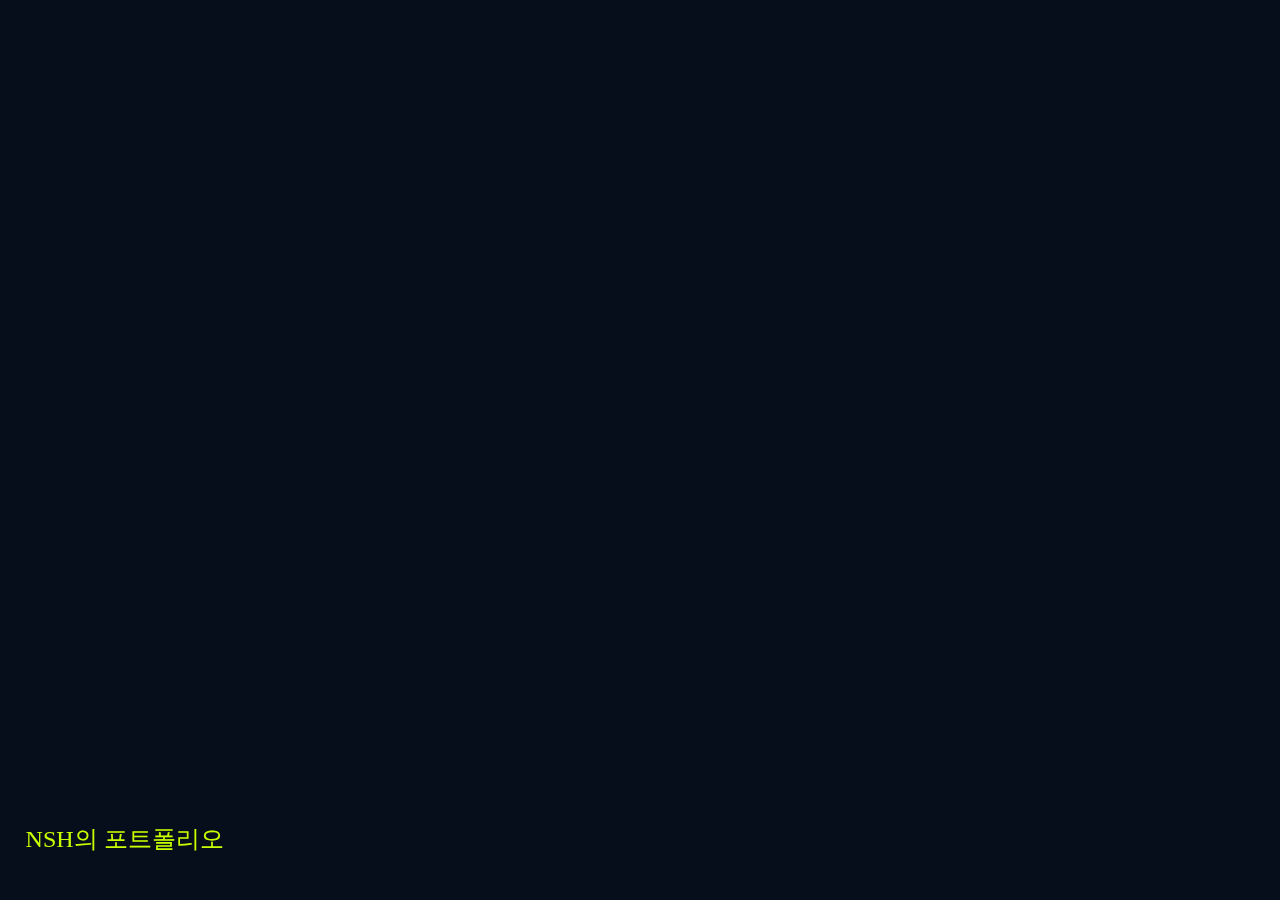
<file: index.html>
<!DOCTYPE html>
<html lang="ko">

<head>
  <meta charset="UTF-8">
  <meta http-equiv="X-UA-Compatible" content="IE=edge">
  <meta name="viewport" content="width=device-width, initial-scale=1.0">
  <meta name="description" content="상혁's 포트폴리오">
  <meta name="author" content="Nam Sanghyeok">
  <meta name="generator" content="HTML5">
  <title>문서창고</title>
  <meta property="og:type" content="website" />
  <meta property="og:site_name" content="포트폴리오 아텐츠_남상혁" />
  <meta property="og:title" content="HOME" />
  <meta property="og:description" content="예비기획자 NSH의 문서창고" />
  <meta property="og:image" content="./images/name_seo.png" />
  <!-- 아텐츠주소 대신 자신의 웹페이지 주소로 바꾸세요 -->
  <meta property="og:url" content="https://nshatentsproject.netlify.app/" />
  <meta property="twitter:card" content="summary" />
  <meta property="twitter:site" content="포트폴리오 아텐츠_남상혁" />
  <meta property="twitter:title" content="HOME" />
  <meta property="twitter:description" content="예비기획자 NSH의 문서창고" />
  <meta property="twitter:image" content="./images/name_seo.png" />
  <!-- 아텐츠주소 대신 자신의 웹페이지 주소로 바꾸세요 -->
  <meta property="twitter:url" content="https://nshatentsproject.netlify.app/" />
  <link rel="icon" href="/favicon.ico" />
  <link rel="stylesheet" href="./main.css">

  <link href="https://fonts.googleapis.com/css?family=Raleway&display=swap" rel="stylesheet">
  <!-- <script defer src="./main.js"></script> -->
</head>

<body>

  <div style="position: fixed; z-index: -1; width: 100%; height: 100%">
      <iframe width="100%" height="100%" src="https://www.youtube.com/embed/2R6gtTWmihE?loop=1&autoplay=1&mute=0&playlist=2R6gtTWmihE" title="YouTube video player" frameborder="0" allow="accelerometer; autoplay; clipboard-write; encrypted-media; gyroscope; picture-in-picture; web-share" allowfullscreen></iframe>
  </div>
  <div>
      <a href="/pages/mainpage.html">NSH의 포트폴리오</a>
  </div>

</body>

</html>
</file>
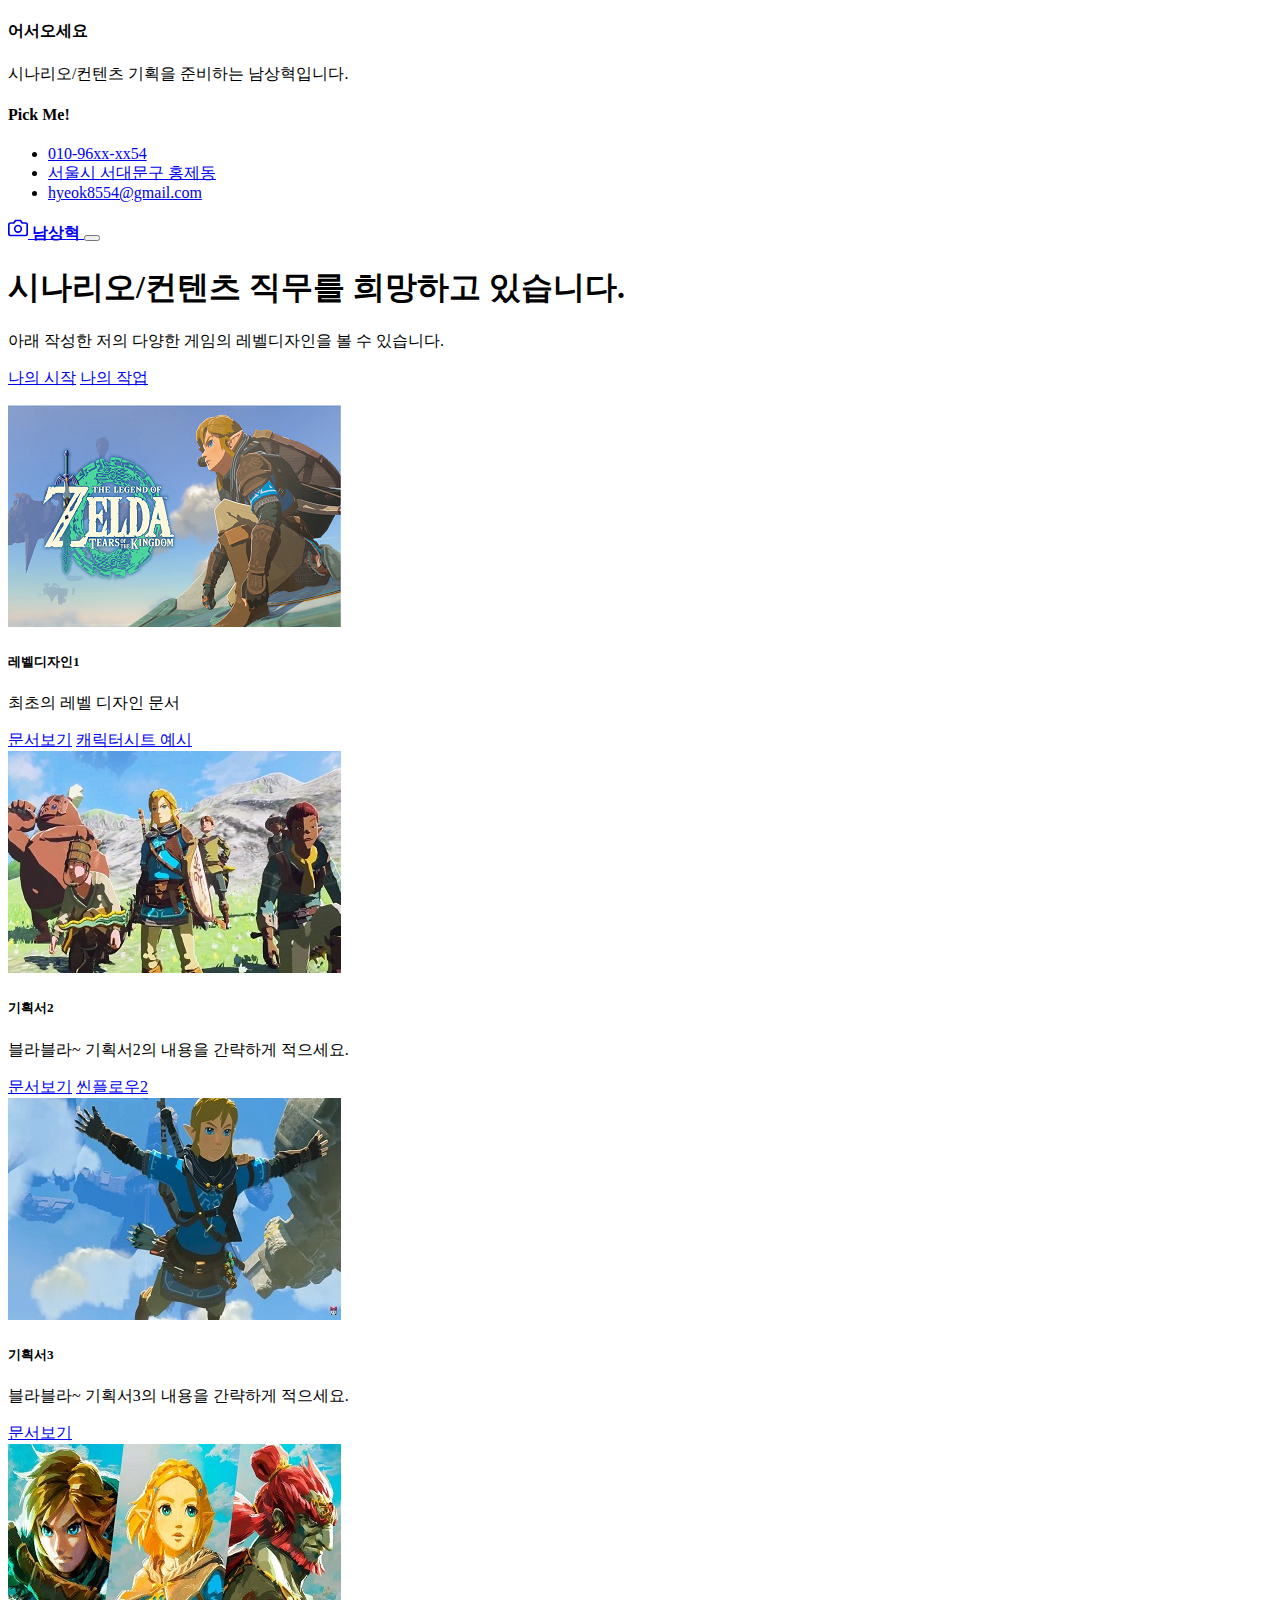
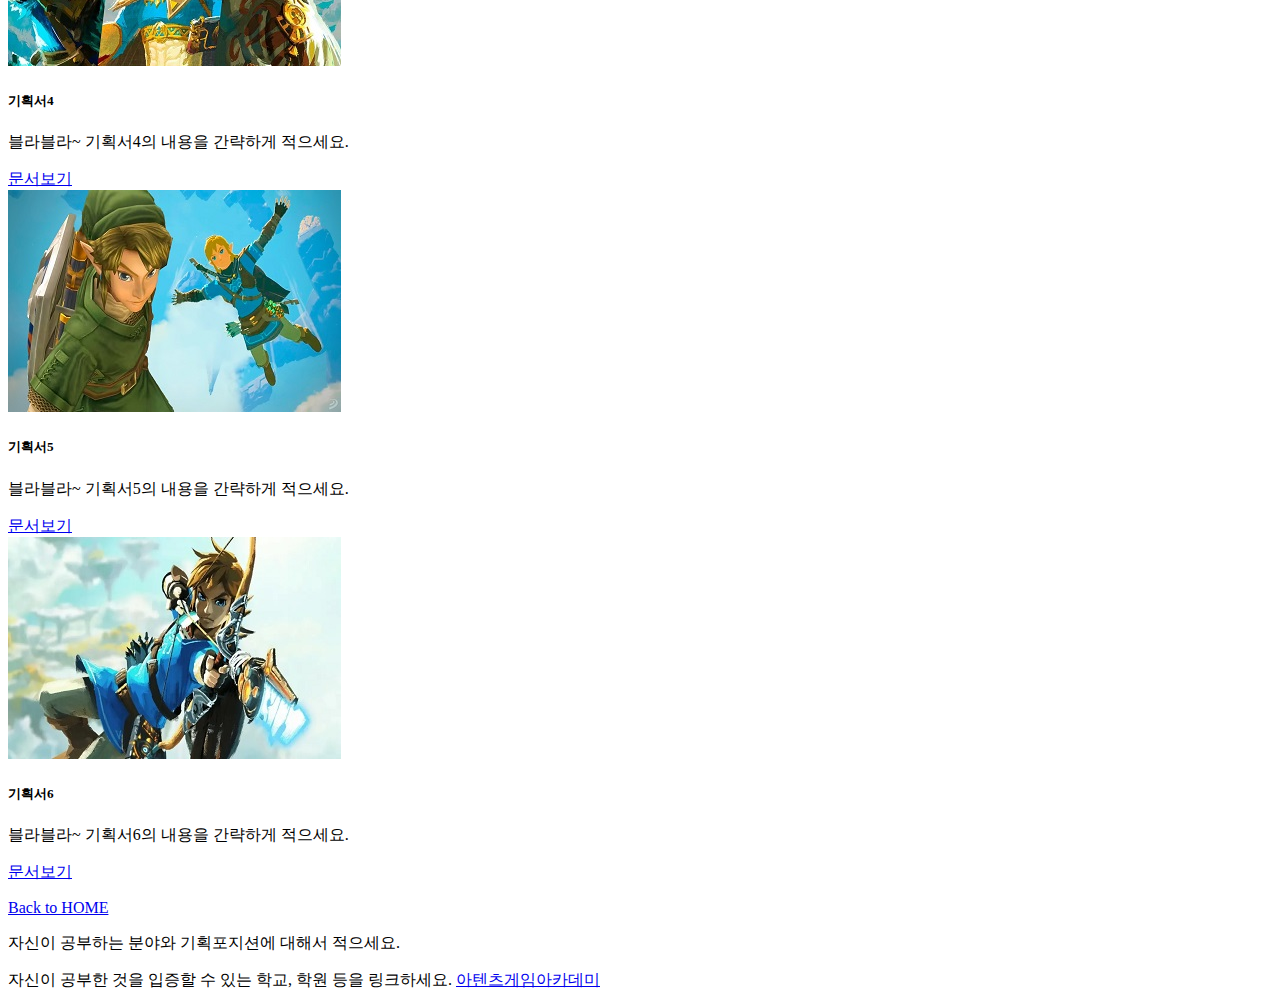
<file: pages/mainpage.html>
<!DOCTYPE html>
<html lang="ko">

<head>
  <meta charset="utf-8">
  <meta name="viewport" content="width=device-width, initial-scale=1">
  <meta name="description" content="상혁's 포트폴리오">
  <meta name="author" content="Nam Sanghyeok">
  <meta name="generator" content="HTML5">
  <title>문서창고</title>
  <meta property="og:type" content="website" />
  <meta property="og:site_name" content="포트폴리오 아텐츠_남상혁" />
  <meta property="og:title" content="문서창고" />
  <meta property="og:description" content="예비기획자 NSH의 문서창고" />
  <meta property="og:image" content="./images/name_seo.png" />
  <!-- 아텐츠주소 대신 자신의 웹페이지 주소로 바꾸세요 -->
  <meta property="og:url" content="https://nshatentsproject.netlify.app/" />
  <meta property="twitter:card" content="summary" />
  <meta property="twitter:site" content="포트폴리오 아텐츠_남상혁" />
  <meta property="twitter:title" content="문서창고" />
  <meta property="twitter:description" content="예비기획자 NSH의 문서창고" />
  <meta property="twitter:image" content="./images/name_seo.png" />
  <!-- 아텐츠주소 대신 자신의 웹페이지 주소로 바꾸세요 -->
  <meta property="twitter:url" content="https://nshatentsproject.netlify.app/" />
  <link rel="icon" href="/favicon.ico" />
  <link rel="canonical" href="https://getbootstrap.com/docs/5.2/examples/album/">

  <!-- CSS only -->
  <link href="https://cdn.jsdelivr.net/npm/bootstrap@5.2.3/dist/css/bootstrap.min.css" rel="stylesheet"
    integrity="sha384-rbsA2VBKQhggwzxH7pPCaAqO46MgnOM80zW1RWuH61DGLwZJEdK2Kadq2F9CUG65" crossorigin="anonymous">
  <!-- JavaScript Bundle with Popper -->
  <script defer src="https://cdn.jsdelivr.net/npm/bootstrap@5.2.3/dist/js/bootstrap.bundle.min.js"
    integrity="sha384-kenU1KFdBIe4zVF0s0G1M5b4hcpxyD9F7jL+jjXkk+Q2h455rYXK/7HAuoJl+0I4" crossorigin="anonymous">
  </script>


  <style>
    .bd-placeholder-img {
      font-size: 1.125rem;
      text-anchor: middle;
      -webkit-user-select: none;
      -moz-user-select: none;
      user-select: none;
    }

    @media (min-width: 768px) {
      .bd-placeholder-img-lg {
        font-size: 3.5rem;
      }
    }

    .b-example-divider {
      height: 3rem;
      background-color: rgba(0, 0, 0, .1);
      border: solid rgba(0, 0, 0, .15);
      border-width: 1px 0;
      box-shadow: inset 0 .5em 1.5em rgba(0, 0, 0, .1), inset 0 .125em .5em rgba(0, 0, 0, .15);
    }

    .b-example-vr {
      flex-shrink: 0;
      width: 1.5rem;
      height: 100vh;
    }

    .bi {
      vertical-align: -.125em;
      fill: currentColor;
    }

    .nav-scroller {
      position: relative;
      z-index: 2;
      height: 2.75rem;
      overflow-y: hidden;
    }

    .nav-scroller .nav {
      display: flex;
      flex-wrap: nowrap;
      padding-bottom: 1rem;
      margin-top: -1px;
      overflow-x: auto;
      text-align: center;
      white-space: nowrap;
      -webkit-overflow-scrolling: touch;
    }
  </style>
</head>

<body>

  <header>
    <div class="collapse bg-primary" id="navbarHeader">
      <div class="container">
        <div class="row">
          <div class="col-sm-8 col-md-7 py-4">
            <h4 class="text-white">어서오세요</h4>
            <p class="text-black">시나리오/컨텐츠 기획을 준비하는 남상혁입니다.</p>
          </div>
          <div class="col-sm-4 offset-md-1 py-4">
            <h4 class="text-white">Pick Me!</h4>
            <ul class="list-unstyled">
              <li><a href="#" class="text-white">010-96xx-xx54</a></li>
              <li><a href="#" class="text-white">서울시 서대문구 홍제동</a></li>
              <li><a href="#" class="text-white">hyeok8554@gmail.com</a></li>
            </ul>
          </div>
        </div>
      </div>
    </div>
    <div class="navbar navbar-dark bg-dark shadow-sm">
      <div class="container">
        <a href="#" class="navbar-brand d-flex align-items-center">
          <svg xmlns="http://www.w3.org/2000/svg" width="20" height="20" fill="none" stroke="currentColor"
            stroke-linecap="round" stroke-linejoin="round" stroke-width="2" aria-hidden="true" class="me-2"
            viewBox="0 0 24 24">
            <path d="M23 19a2 2 0 0 1-2 2H3a2 2 0 0 1-2-2V8a2 2 0 0 1 2-2h4l2-3h6l2 3h4a2 2 0 0 1 2 2z" />
            <circle cx="12" cy="13" r="4" /></svg>
          <strong>남상혁</strong>
        </a>
        <button class="navbar-toggler" type="button" data-bs-toggle="collapse" data-bs-target="#navbarHeader"
          aria-controls="navbarHeader" aria-expanded="false" aria-label="Toggle navigation">
          <span class="navbar-toggler-icon"></span>
        </button>
      </div>
    </div>
  </header>

  <main>
    <section class="py-5 text-center container">
      <div class="row py-lg-5">
        <div class="col-lg-6 col-md-8 mx-auto">
          <h1 class="fw-light">시나리오/컨텐츠 직무를 희망하고 있습니다.</h1>
          <p class="lead text-muted">아래 작성한 저의 다양한 게임의 레벨디자인을 볼 수 있습니다.</p>
          <p>
            <a href="https://atentsgame.com/" class="btn btn-primary my-2">나의 시작</a>
            <a href="https://brick-week-e69.notion.site/7aeee910441b4451aa88b051dfb5108d?pvs=4" class="btn btn-success my-2">나의 작업</a>
          </p>
        </div>
      </div>
    </section>

    <div class="album py-5 bg-primary">
      <div class="container">
        <div class="row row-cols-1 row-cols-sm-2 row-cols-md-3 g-3">
          <div class="col">
            <div class="card shadow-sm" width="100%">
              <img src="/images/Zelda01.png" class="card-img-top" alt="젤다1">
              <div class="card-body">
                <h5 class="card-title">레벨디자인1</h5>
                <p class="card-text">최초의 레벨 디자인 문서</p>
                <a href="/pages/page01.html" class="btn btn-danger">문서보기</a>
                <a href="/pages/page01 sub1.html" class="btn btn-info">캐릭터시트 예시</a>
              </div>
            </div>
          </div>
          <div class="col">
            <div class="card shadow-sm" width="100%">
              <img src="/images/Zelda02.jpg" class="card-img-top" alt="젤다2">
              <div class="card-body">
                <h5 class="card-title">기획서2</h5>
                <p class="card-text">블라블라~ 기획서2의 내용을 간략하게 적으세요.</p>
                <a href="/pages/page02.html" class="btn btn-warning">문서보기</a>
                <a href="/pages/page02 sub1.html" class="btn btn-info">씬플로우2</a>
              </div>
            </div>
          </div>
          <div class="col">
            <div class="card shadow-sm" width="100%">
              <img src="/images/Zelda03.jpg" class="card-img-top" alt="젤다3">
              <div class="card-body">
                <h5 class="card-title">기획서3</h5>
                <p class="card-text">블라블라~ 기획서3의 내용을 간략하게 적으세요.</p>
                <a href="/pages/page03.html" class="btn btn-warning">문서보기</a>
              </div>
            </div>
          </div>
          <div class="col">
            <div class="card shadow-sm" width="100%">
              <img src="/images/Zelda04.jpg" class="card-img-top" alt="젤다4">
              <div class="card-body">
                <h5 class="card-title">기획서4</h5>
                <p class="card-text">블라블라~ 기획서4의 내용을 간략하게 적으세요.</p>
                <a href="/pages/page04.html" class="btn btn-success">문서보기</a>
              </div>
            </div>
          </div>
          <div class="col">
            <div class="card shadow-sm" width="100%">
              <img src="/images/Zelda05.jpg" class="card-img-top" alt="젤다5">
              <div class="card-body">
                <h5 class="card-title">기획서5</h5>
                <p class="card-text">블라블라~ 기획서5의 내용을 간략하게 적으세요.</p>
                <a href="/pages/page05.html" class="btn btn-success">문서보기</a>
              </div>
            </div>
          </div>
          <div class="col">
            <div class="card shadow-sm" width="100%">
              <img src="/images/Zelda06.jpg" class="card-img-top" alt="젤다6">
              <div class="card-body">
                <h5 class="card-title">기획서6</h5>
                <p class="card-text">블라블라~ 기획서6의 내용을 간략하게 적으세요.</p>
                <a href="/pages/page06.html" class="btn btn-success">문서보기</a>
              </div>
            </div>
          </div>

        </div>
      </div>
    </div>

  </main>

  <footer class="text-muted py-5">
    <div class="container">
      <p class="float-end mb-1">
        <a href="/index.html">Back to HOME</a>
      </p>
      <p class="mb-1">자신이 공부하는 분야와 기획포지션에 대해서 적으세요.</p>
      <p class="mb-0">자신이 공부한 것을 입증할 수 있는 학교, 학원 등을 링크하세요. <a href="https://atentsgame.com">아텐츠게임아카데미</a> </p>
    </div>
  </footer>

</html>
</file>
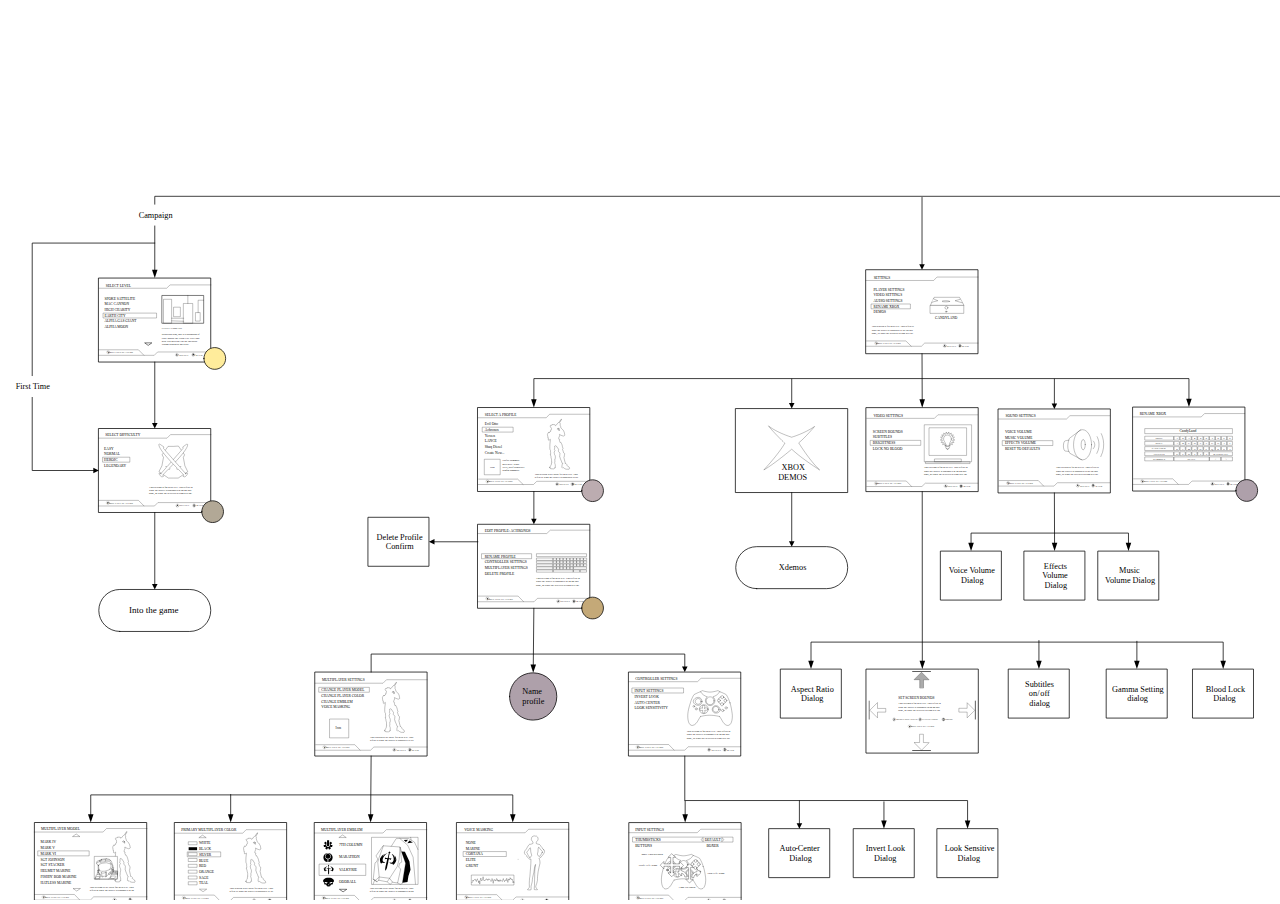
<file: pages/page02 sub1.html>
<!DOCTYPE html>
<html lang="ko">

<head>
  <meta charset="UTF-8">
  <meta http-equiv="X-UA-Compatible" content="IE=edge">
  <meta name="viewport" content="width=device-width, initial-scale=1.0">
  <title>문서이름</title>
  <style>
    #sceneFlow {
      width: 100%;
      height: 100vh;
    }

    body {
      margin: 0;
      padding: 0;
      overflow: hidden;
    }
  </style>
</head>

<body>

  <body>
    <iframe title="document" id="sceneFlow" src="/images/halo2_for+plotter.svg" frameborder="0"></iframe>
  </body>
</body>

</html>
</file>
<file: main.css>
body {
  background: #060e1b;
  overflow: hidden;
}
/* canvas {
  display: block;
  position: absolute;
  background: rgb(33, 166, 166);
  top: 0;
  left: 0;
  z-index: 1;
} */
/* img {
  display: none;
} */
a {
  text-decoration: none;
  font-size: 24px;
  color: rgb(200, 255, 0);
  position: absolute;
  /* top: 5%; */
  bottom: 5%;
  /* right: 5%; */
  left: 2%;
  z-index: 100;
}
</file>
